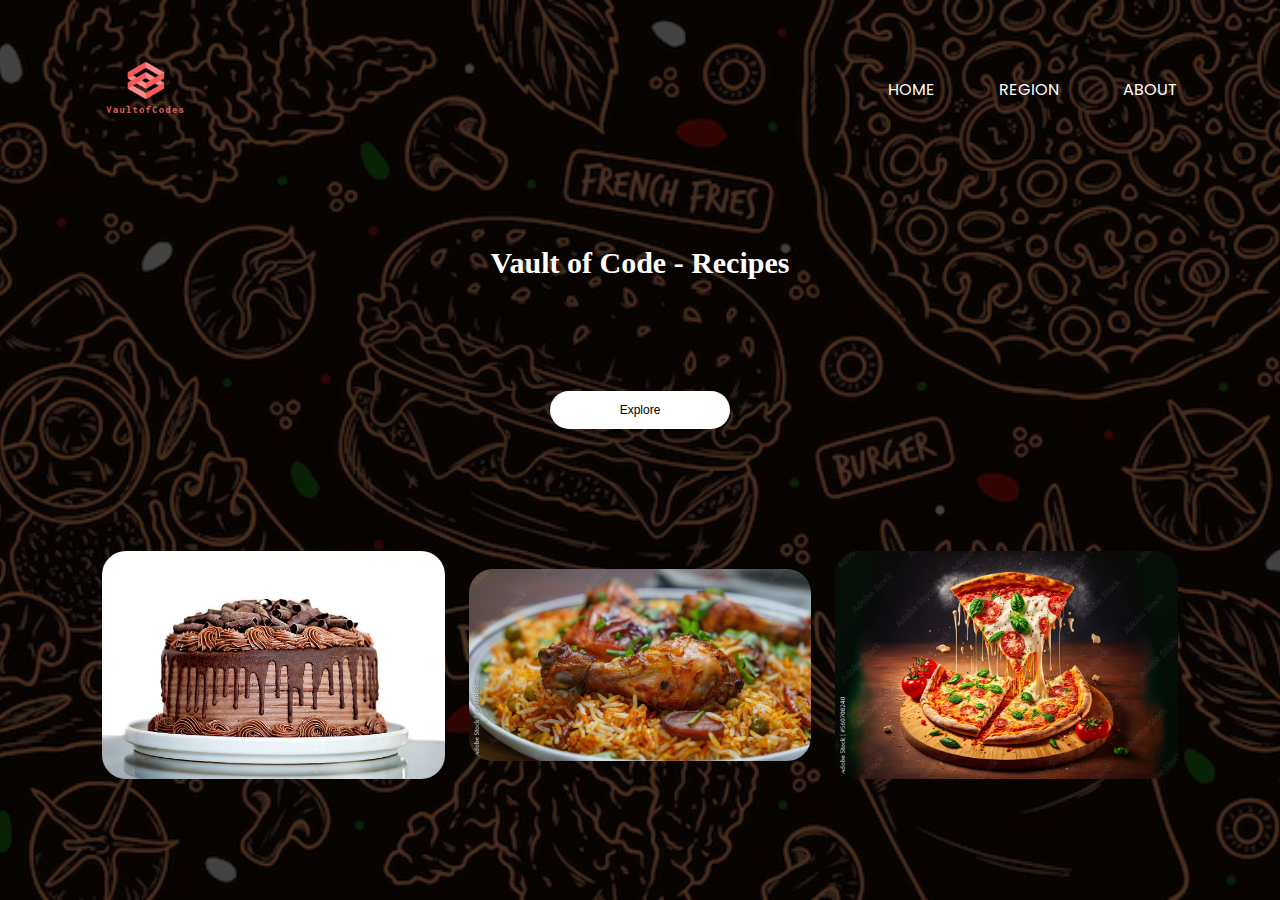
<file: index.html>
<!DOCTYPE html>
   <html lang="en">
   <head>
      <meta charset="UTF-8">
      <meta name="viewport" content="width=device-width, initial-scale=1.0">

      <!--=============== CSS ===============-->
      <link rel="stylesheet" href="styles.css">

      <title>Recipe</title>
   </head>
   
   <body>
      
      <div class="container">
         
         <div class="navbar">
            <p><img src="images/VOC LOGO_1705128050867.png" style= "width: 85px;" class="fr-fic fr-dib fr-fil"></p>
            <nav>
               <ul>
                  <li><a href="">HOME</a></li>
                  <li><a href="">REGION</a></li>
                  <li><a href="">ABOUT</a></li>
               </ul>
            </nav>
         </div>
         
         <p style="text-align: center;"><span style="font-size: 30px; font-family: Georgia, serif;"><strong><span style="color: rgb(255, 255, 255);">Vault of Code - Recipes</span></strong></span></p>
         <p style="text-align: center;">
            <button type="button" style="text-align: center;">Explore</button>
         </p>

         <div class="card__container">
            <article class="card__article">
               <img src="images/Chocolate cake.jpg" alt="image" class="card__img">

               <div class="card__data">
                  <span class="card__description">Vault of code, India</span>
                  <h2 class="card__title">Chocolate Cake</h2>
                  <a href="Chocolate_cake/chocolate_cake.html" class="card__button">Read More</a>
               </div>
            </article>

            <article class="card__article">
               <img src="images/Chicken Biryani.jpg" alt="image" class="card__img">

               <div class="card__data">
                  <span class="card__description">Vault of code, India</span>
                  <h2 class="card__title">Chicken Biryani</h2>
                  <a href="Chicken_biryani/ChickenBiryani.html" class="card__button">Read More</a>
               </div>
            </article>

            <article class="card__article">
               <img src="images/pizza.png" alt="image" class="card__img">

               <div class="card__data">
                  <span class="card__description">Vault of code, India</span>
                  <h2 class="card__title">Special pizza</h2>
                  <a href="Special_pizza/special_pizza.html" class="card__button">Read More</a>
               </div>
            </article>
         </div>
      </div>
   </body>
</html>
</file>
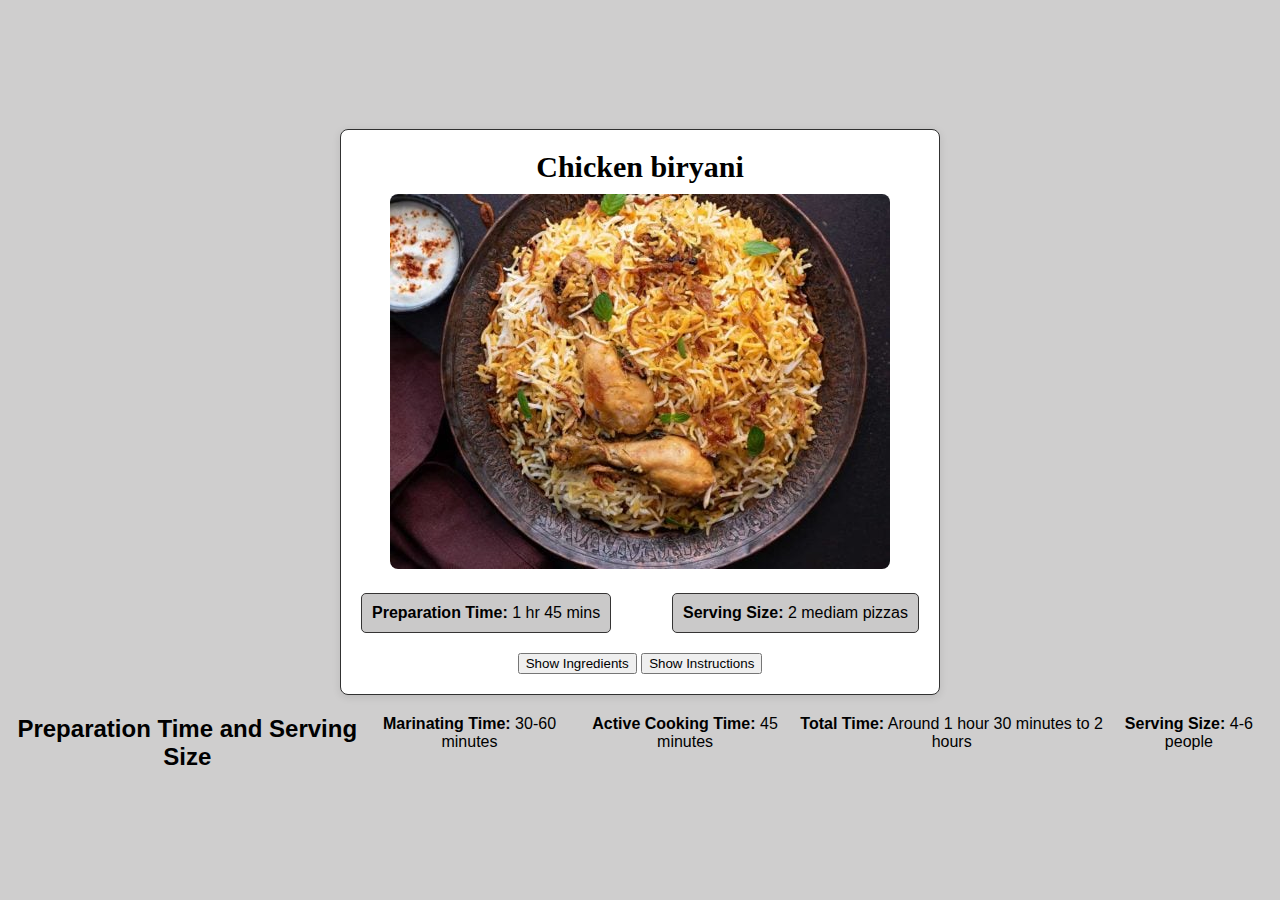
<file: Chicken_biryani/ChickenBiryani.html>
<!DOCTYPE html>
<html lang="en">
<head>
    <meta charset="UTF-8">
    <meta name="viewport" content="width=device-width, initial-scale=1.0">
    <title>Recipe Card - Chicken Biryani </title>
    <link rel="stylesheet" href="chickenbiryani.css">
</head>
<body>
    <div class="recipe-card">
         <div class="header">
            <h1 style="text-align: center;"><span style="font-size: 30px; font-family: Georgia, serif;">Chicken biryani</span></h1>
            <img style="text-align: center;" src="chicken_biryani.jpg" alt="Chicken Biryani">
        </div>
            
        <div class="details">
            <div><strong>Preparation Time:</strong> 1 hr 45 mins</div>
            <div><strong>Serving Size:</strong> 2 mediam pizzas</div>
        </div>

        <button id="toggle-ingredients">Show Ingredients</button>
        <div id="ingredients" class="ingredients hidden">
            <h2>Ingredients List</h2>

            <h3>For Marinating the Chicken:</h3>
            <ul>
                <li>500g bone-in chicken pieces</li>
                <li>½ cup (120g) plain yogurt</li>
                <li>1 tablespoon ginger-garlic paste</li>
                <li>1 teaspoon red chili powder</li>
                <li>½ teaspoon turmeric powder</li>
                <li>1 teaspoon garam masala</li>
                <li>1 tablespoon lemon juice</li>
                <li>Salt to taste</li>
            </ul>

            <h3>For the Rice:</h3>
            <ul>
                <li>2 cups (400g) basmati rice</li>
                <li>4 cups (960ml) water</li>
                <li>2-3 cloves</li>
                <li>2-3 green cardamom pods</li>
                <li>1 cinnamon stick</li>
                <li>1 bay leaf</li>
                <li>1 teaspoon salt</li>
                <li>1 tablespoon oil or ghee</li>
            </ul>

            <h3>For the Biryani:</h3>
            <ul>
                <li>2 large onions, thinly sliced</li>
                <li>2 tomatoes, chopped</li>
                <li>½ cup (120ml) milk</li>
                <li>A pinch of saffron (optional)</li>
                <li>2-3 green chilies, slit</li>
                <li>1 cup fresh cilantro, chopped</li>
                <li>½ cup fresh mint leaves, chopped</li>
                <li>3-4 tablespoons cooking oil or ghee</li>
                <li>Fried onions (for garnish)</li>
            </ul>

            <h3>For Spice Mix:</h3>
            <ul>
                <li>1 teaspoon cumin seeds</li>
                <li>2-3 cloves</li>
                <li>2-3 cardamom pods</li>
                <li>1-inch cinnamon stick</li>
                <li>2 bay leaves</li>
                <li>½ teaspoon black peppercorns</li>
            </ul>
        </div>

        <button id="toggle-instructions">Show Instructions</button>
        <div id="instructions" class="instructions hidden">
            <h2>Step-by-Step Instructions</h2>
            <ol>
                <li><strong>Marinate the Chicken:</strong> In a large bowl, combine yogurt, ginger-garlic paste, red chili powder, turmeric powder, garam masala, lemon juice, and salt. Add chicken pieces and coat well. Let marinate for 30 minutes to 1 hour.</li>
                <li><strong>Prepare the Rice:</strong> Wash and soak the rice for 20-30 minutes. Boil 4 cups of water with cloves, cardamom, cinnamon stick, bay leaf, and salt. Add soaked rice and cook until 70-80% done. Drain and set aside.</li>
                <li><strong>Fry the Onions:</strong> Heat 2-3 tablespoons oil or ghee in a deep pan. Fry sliced onions until golden brown and crisp. Remove and set aside.</li>
                <li><strong>Cook the Chicken:</strong> In the same pan, add the spice mix and sauté for a minute. Add tomatoes and green chilies, and cook until tomatoes soften. Add marinated chicken and cook until browned and cooked through. Add half of the cilantro and mint.</li>
                <li><strong>Layering the Biryani:</strong> In a large pot, layer half of the cooked rice. Add the chicken mixture on top, followed by the remaining rice. Drizzle saffron milk (if using) and sprinkle remaining cilantro, mint, and fried onions.</li>
                <li><strong>Dum Cooking (Steam Cooking):</strong> Cover the pot with a tight-fitting lid, sealing the edges with dough or aluminum foil. Cook on low heat for 20-25 minutes. Alternatively, place the pot in a preheated oven at 350°F (175°C).</li>
                <li><strong>Serving:</strong> Fluff the biryani before serving and garnish with fried onions and herbs. Serve hot with raita or salad.</li>
            </ol>
        </div>
    </div>
    
        <div class="details">
            <h2>Preparation Time and Serving Size</h2>
            <span><strong>Marinating Time:</strong> 30-60 minutes</span>
            <span><strong>Active Cooking Time:</strong> 45 minutes</span>
            <span><strong>Total Time:</strong> Around 1 hour 30 minutes to 2 hours</span>
            <span><strong>Serving Size:</strong> 4-6 people</span>
        </div>

    <script src="chickenbiryani.js"></script>
</body>
</html>
</file>
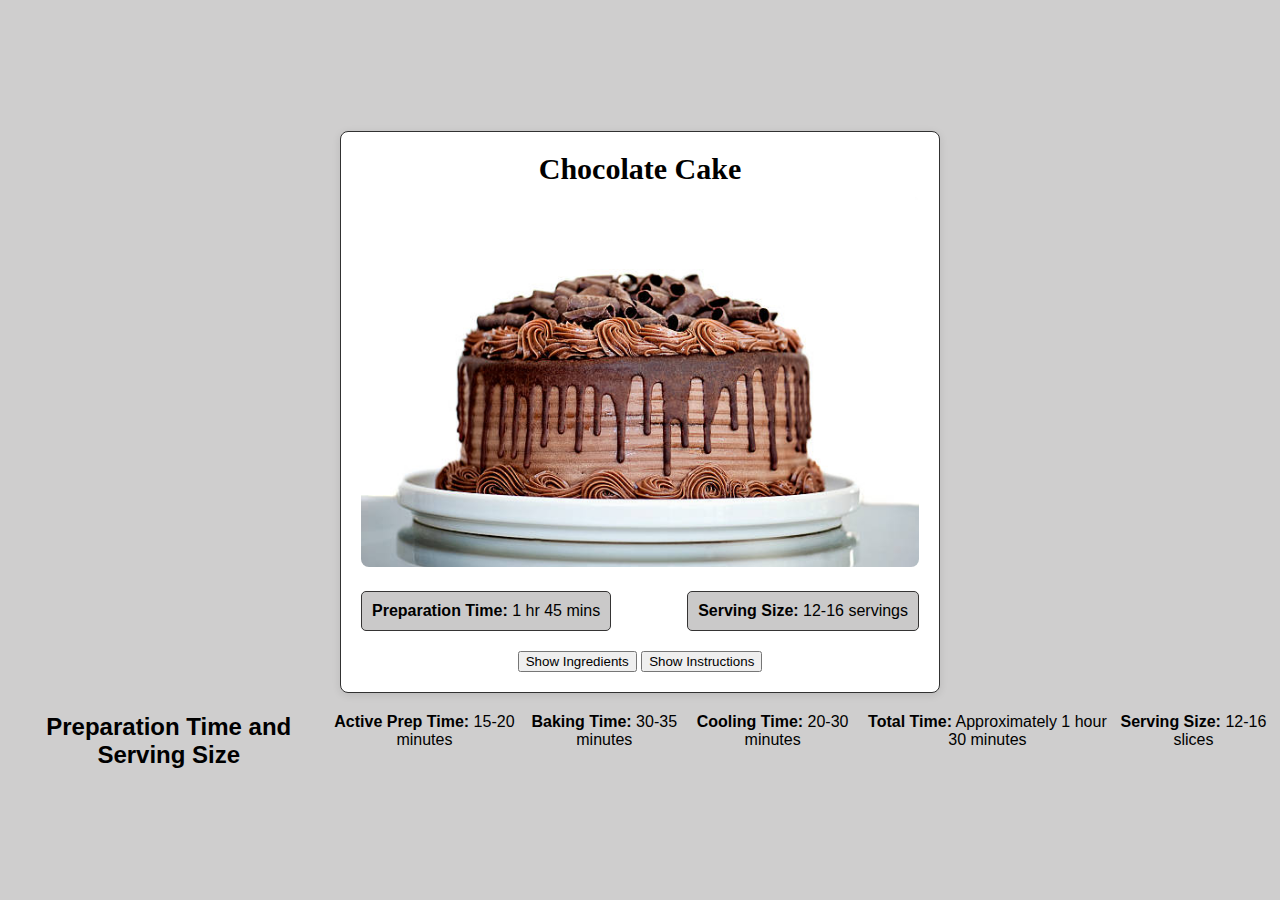
<file: chocolatecake/chocolate_cake.html>
<!DOCTYPE html>
<html lang="en">
<head>
    <meta charset="UTF-8">
    <meta name="viewport" content="width=device-width, initial-scale=1.0">
    <title>Recipe Card - Chocolate Cake</title>
    <link rel="stylesheet" href="chocolate_cake_style.css">
</head>
<body>
    <div class="recipe-card">
         <div class="header">
            <h1 style="text-align: center;"><span style="font-size: 30px; font-family: Georgia, serif;">Chocolate Cake</span></h1>
            <img style="text-align: center;" src="chocolate cake.jpg" alt="Chocolate Cake">
        </div>
            
        <div class="details">
            <div><strong>Preparation Time:</strong> 1 hr 45 mins</div>
            <div><strong>Serving Size:</strong> 12-16 servings</div>
        </div>

        <button id="toggle-ingredients">Show Ingredients</button>
        <div id="ingredients" class="ingredients hidden">
            <h2>Ingredients</h2>
            <ul>
                <li>1 and ¾ cups (220g) all-purpose flour</li>
                <li>¾ cup (65g) unsweetened cocoa powder</li>
                <li>1 and ½ teaspoons baking powder</li>
                <li>1 and ½ teaspoons baking soda</li>
                <li>1 teaspoon salt</li>
                <li>2 cups (400g) granulated sugar</li>
                <li>2 large eggs</li>
                <li>1 cup (240ml) whole milk</li>
                <li>½ cup (120ml) vegetable oil</li>
                <li>2 teaspoons vanilla extract</li>
                <li>1 cup (240ml) boiling water (or hot coffee for extra richness)</li>
                <li>½ cup (120ml) sour cream or yogurt (optional, for moistness)</li>
                <li>Frosting (optional): Chocolate buttercream, whipped cream, or ganache</li>
            </ul>
        </div>

        <button id="toggle-instructions">Show Instructions</button>
        <div id="instructions" class="instructions hidden">
            <h2>Instructions</h2>
            <ol>
            <li>Preheat the oven to 350°F (175°C). Grease and flour two 9-inch round cake pans or line them with parchment paper.</li>
            <li>In a large bowl, sift together the flour, cocoa powder, baking powder, baking soda, and salt.</li>
            <li>In another bowl, whisk together the sugar, eggs, milk, oil, and vanilla extract until smooth.</li>
            <li>Slowly add the dry ingredients to the wet mixture, stirring until just combined. Be careful not to overmix.</li>
            <li>Stir in the boiling water or hot coffee to the batter. The batter will be thin, but that’s okay! It makes the cake moist.</li>
            <li>If using, fold in the sour cream or yogurt to add extra moisture.</li>
            <li>Divide the batter evenly between the prepared pans. Bake for 30-35 minutes or until a toothpick inserted in the center comes out clean.</li>
            <li>Allow the cakes to cool in the pans for about 10 minutes, then transfer them to a wire rack to cool completely.</li>
            <li>Once the cakes are completely cool, frost with your choice of chocolate buttercream, ganache, or any preferred frosting.</li>
            </ol>
            <button id="start-cooking">Start Cooking</button>
            <button id="next-step" class="hidden">Next Step</button> 
        </div>
    </div>
    
         <div class="details">
             <h2>Preparation Time and Serving Size</h2>
             <span><strong>Active Prep Time:</strong> 15-20 minutes</span>
             <span><strong>Baking Time:</strong> 30-35 minutes</span>
             <span><strong>Cooling Time:</strong> 20-30 minutes</span>
             <span><strong>Total Time:</strong> Approximately 1 hour 30 minutes</span>
             <span><strong>Serving Size:</strong> 12-16 slices</span>
        </div>

    <script src="chocolate_script.js"></script>

</body>
</html>
</file>
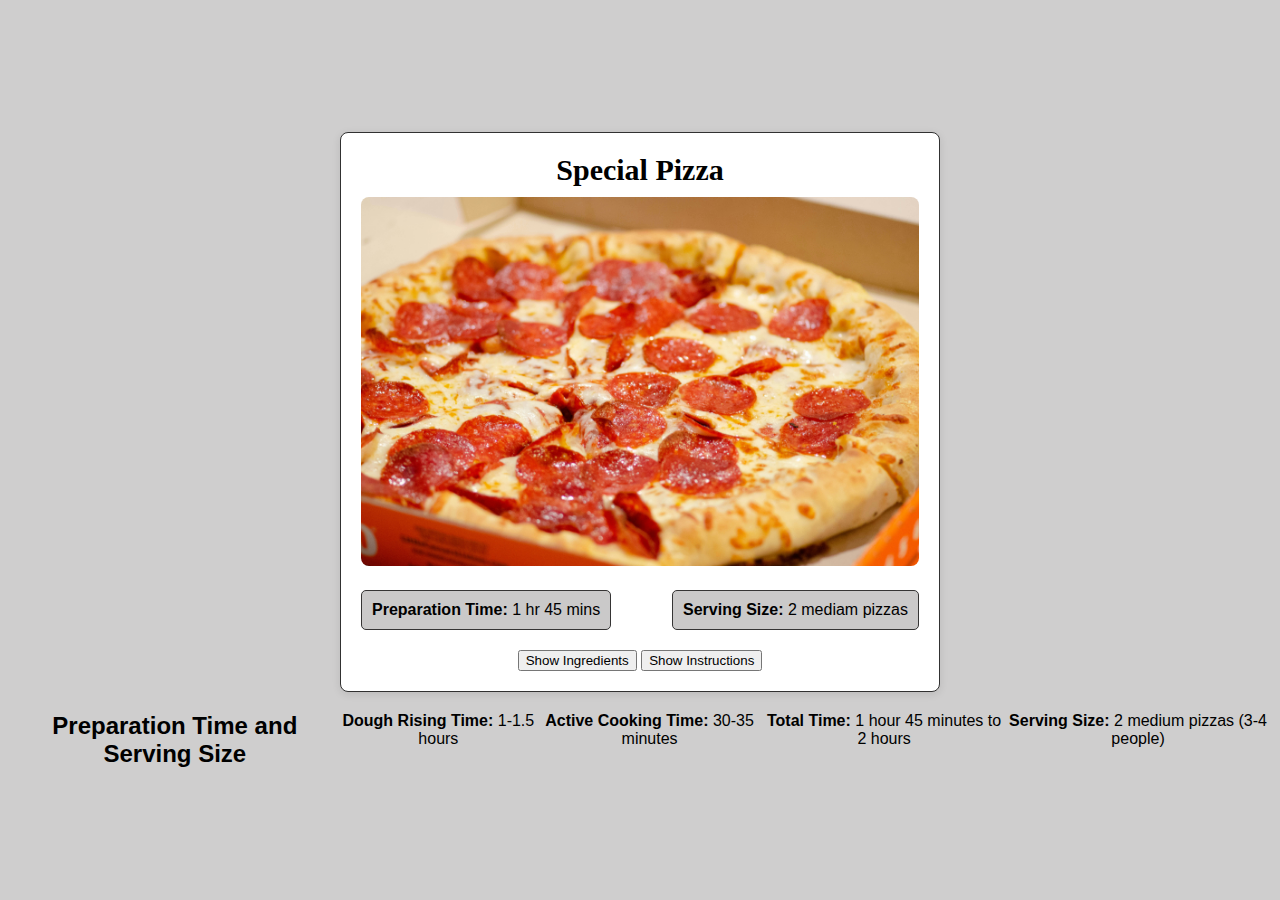
<file: Special_pizza/special_pizza.html>
<!DOCTYPE html>
<html lang="en">
<head>
    <meta charset="UTF-8">
    <meta name="viewport" content="width=device-width, initial-scale=1.0">
    <title>Recipe Card - Special Pizza </title>
    <link rel="stylesheet" href="special_pizza.css">
</head>
<body>
    <div class="recipe-card">
         <div class="header">
            <h1 style="text-align: center;"><span style="font-size: 30px; font-family: Georgia, serif;">Special Pizza</span></h1>
            <img style="text-align: center;" src="specialpizza.jpg" alt="Special_pizza">
        </div>
            
        <div class="details">
            <div><strong>Preparation Time:</strong> 1 hr 45 mins</div>
            <div><strong>Serving Size:</strong> 2 mediam pizzas</div>
        </div>

        <button id="toggle-ingredients">Show Ingredients</button>
        <div id="ingredients" class="ingredients hidden">
            <h2>Ingredients List</h2>

            <h3>For the Dough:</h3>
            <ul>
                <li>3 cups (375g) all-purpose flour</li>
                <li>1 tablespoon sugar</li>
                <li>1 tablespoon olive oil</li>
                <li>1 teaspoon salt</li>
                <li>2 ¼ teaspoons active dry yeast</li>
                <li>1 cup (240ml) warm water (110°F/45°C)</li>
            </ul>

            <h3>For the Pizza Sauce:</h3>
            <ul>
                <li>1 cup (240g) tomato sauce or crushed tomatoes</li>
                <li>1 tablespoon olive oil</li>
                <li>2 garlic cloves, minced</li>
                <li>1 teaspoon dried oregano</li>
                <li>1 teaspoon dried basil</li>
                <li>Salt and pepper to taste</li>
            </ul>

            <h3>For the Toppings:</h3>
            <ul>
                <li>2 cups (200g) mozzarella cheese, shredded</li>
                <li>1 cup (150g) pepperoni slices</li>
                <li>½ cup (75g) black olives, sliced</li>
                <li>1 small green bell pepper, sliced</li>
                <li>½ cup (75g) mushrooms, sliced</li>
                <li>1 small red onion, thinly sliced</li>
                <li>Fresh basil leaves (optional)</li>
            </ul>
        </div>

        <button id="toggle-instructions">Show Instructions</button>
        <div id="instructions" class="instructions hidden">
            <h2>Step-by-Step Instructions</h2>
            <ol>
            <li><strong>Prepare the Pizza Dough:</strong> In a small bowl, combine warm water, sugar, and yeast. Let it sit for 5-10 minutes until frothy. In a large mixing bowl, combine flour and salt. Add the yeast mixture and olive oil. Stir until a dough forms. Knead on a floured surface for 8-10 minutes. Let it rise for 1-1.5 hours.</li>
            <li><strong>Prepare the Pizza Sauce:</strong> In a small saucepan, heat olive oil. Sauté garlic, then add tomato sauce, oregano, basil, salt, and pepper. Simmer for 10-15 minutes and set aside.</li>
            <li><strong>Preheat the Oven:</strong> Preheat the oven to 475°F (245°C) with a pizza stone or baking sheet inside.</li>
            <li><strong>Assemble the Pizza:</strong> Roll out the dough, spread sauce, add cheese, and layer the toppings.</li>
            <li><strong>Bake the Pizza:</strong> Bake the pizza for 10-12 minutes until the crust is golden and the cheese is melted and bubbly.</li>
            <li><strong>Serving:</strong> Slice and serve hot, garnished with fresh basil if desired.</li>
            <button id="start-cooking">Start Cooking</button>
            <button id="next-step" class="hidden">Next Step</button>
            </ol>
        </div>
    </div>
    
    <div class="details">
        <h2>Preparation Time and Serving Size</h2>
        <span><strong>Dough Rising Time:</strong> 1-1.5 hours</span>
        <span><strong>Active Cooking Time:</strong> 30-35 minutes</span>
        <span><strong>Total Time:</strong> 1 hour 45 minutes to 2 hours</span>
        <span><strong>Serving Size:</strong> 2 medium pizzas (3-4 people)</span>
    </div>

    <script src="special_pizza.js"></script>

</body>
</html>
</file>
<file: styles.css>
/*=============== GOOGLE FONTS ===============*/
@import url("https://fonts.googleapis.com/css2?family=Poppins:wght@400;500&display=swap");

/*=============== VARIABLES CSS ===============*/
:root {
  /*========== Colors ==========*/
  /*Color mode HSL(hue, saturation, lightness)*/
  --first-color:hsl(82, 60%, 28%); 
  --title-color: hsl(0, 0%, 15%);
  --text-color: hsl(0, 1%, 34%);
  --body-color: hsl(0, 5%, 57%);
  --container-color: hsl(0, 13%, 95%);

  /*========== Font and typography ==========*/
  /*.5rem = 8px | 1rem = 16px ...*/
  --body-font: "Poppins", sans-serif;
  --h2-font-size: 1.25rem;
  --small-font-size: .813rem;
}

/*========== Responsive typography ==========*/
@media screen and (min-width: 1120px) {
  :root {
    --h2-font-size: 1.5rem;
    --small-font-size: .875rem;
  }
}

/*=============== BASE ===============*/
* {
  box-sizing: border-box;
  padding: 0;
  margin: 0;
}

body {
  font-family: var(--body-font);
  background-color: var(--body-color);
  color: var(--text-color);
}

img {
  display: block;
  max-width: 100%;
  height: auto;
}

/*=============== CARD ===============*/
.container {
  width: 100%;
  height: 100vh;
  background-image: linear-gradient(rgba(0,0,0,0.7),rgba(0,0,0,0.7)),url(images/background.png);
  background-position: center;
  background-size: cover;
  display: grid;
  margin-inline: 0rem;
  padding-block: 5rem;
  padding-left: 8%;
  padding-right: 8%
}

.navbar{
  height: 12%;
  display: flex;
  align-items: center;
}

.logo{
  width: 100px;
  cursor: pointer;
  margin-left: 40px;
}

nav{
  flex: 1;
  text-align: right;
}

nav ul li{
  list-style: none;
  display: inline-block;
  margin-left: 60px;
}

nav ul li a{
  text-decoration: none;
  color: #fff;
  font-size: 13;
}

button{
  width: 180px;
  color: #000;
  font-size: 12px;
  padding: 12px 0;
  background: #fff;
  border: 0;
  border-radius: 20px;
  outline: none;
  margin-top: 30px;
}

.card__container {
  display: grid;
  row-gap: 2.5rem;
  place-items: center;
}

.card__article {
  position: relative;
  overflow: hidden;
}

.card__img {
  width: 328px;
  border-radius: 1.5rem;
}

.card__data {
  width: 280px;
  background-color: var(--container-color);
  padding: 1.5rem 2rem;
  box-shadow: 0 8px 24px hsla(0, 0%, 0%, .15);
  border-radius: 1rem;
  position: absolute;
  bottom: -9rem;
  left: 0;
  right: 0;
  margin-inline: auto;
  opacity: 0;
  transition: opacity 1s 1s;
}

.card__description {
  display: block;
  font-size: var(--small-font-size);
  margin-bottom: .25rem;
}

.card__title {
  font-size: var(--h2-font-size);
  font-weight: 500;
  color: var(--title-color);
  margin-bottom: .75rem;
}

.card__button {
  text-decoration: none;
  font-size: var(--small-font-size);
  font-weight: 500;
  color: var(--first-color);
}

.card__button:hover {
  text-decoration: underline;
}

/* Naming animations in hover */
.card__article:hover .card__data {
  animation: show-data 1s forwards;
  opacity: 1;
  transition: opacity .3s;
}

.card__article:hover {
  animation: remove-overflow 2s forwards;
}

.card__article:not(:hover) {
  animation: show-overflow 2s forwards;
}

.card__article:not(:hover) .card__data {
  animation: remove-data 1s forwards;
}

/* Card animation */
@keyframes show-data {
  50% {
    transform: translateY(-10rem);
  }
  100% {
    transform: translateY(-7rem);
  }
}

@keyframes remove-overflow {
  to {
    overflow: initial;
  }
}

@keyframes remove-data {
  0% {
    transform: translateY(-7rem);
  }
  50% {
    transform: translateY(-10rem);
  }
  100% {
    transform: translateY(.5rem);
  }
}

@keyframes show-overflow {
  0% {
    overflow: initial;
    pointer-events: none;
  }
  50% {
    overflow: hidden;
  }
}

/*=============== BREAKPOINTS ===============*/
/* For small devices */
@media screen and (max-width: 340px) {
  .container {
    margin-inline: 1rem;
  }

  .card__data {
    width: 250px;
    padding: 1rem;
  }
}

/* For medium devices */
@media screen and (min-width: 768px) {
  .card__container {
    grid-template-columns: repeat(2, 1fr);
    column-gap: 1.5rem;
  }
}

/* For large devices */
@media screen and (min-width: 1120px) {
  .container {
    height: 100vh;
  }

  .card__container {
    grid-template-columns: repeat(3, 1fr);
  }
  .card__img {
    width: 348px;
  }
  .card__data {
    width: 316px;
    padding-inline: 2.5rem;
  }
}
</file>
<file: Chicken_biryani/chickenbiryani.css>
* {
    box-sizing: border-box;
    margin: 0;
    padding: 20;
}

body {
    font-family: Arial, sans-serif;
    background-color: #cfcece;
    display: flex;
    align-items: center;
    justify-content: center;
    flex-direction: column;
    text-align: center;
    height: 100vh;
    padding: 10px;
}

.recipe-card {
    background-color: #ffffff;
    border: 1px solid #313131;
    border-radius: 8px;
    max-width: 600px;
    width: 100%;
    padding: 20px;
    margin: 20px;
    box-shadow: 0 2px 8px rgba(0, 0, 0, 0.1);
}

.header {
    text-align: center;
    margin-bottom: 20px;
}

.header h1 {
    font-size: 28px;
    margin-bottom: 10px;
}

.header img {
    max-width: 100%;
    height: auto;
    border-radius: 8px;
}

.details {
    display: flex;
    justify-content: space-between;
    margin-bottom: 20px;
    font-size: 16px;
}

.details div {
    background-color: #cac9c9;
    padding: 10px;
    border-radius: 5px;
    border: 1px solid #353434;
}

.ingredients button {
    color:#333;
}

.ingredients, .instructions {
    margin-bottom: 20px;
    text-align: left;
}

.ingredients h2, .instructions h2 {
    font-size: 22px;
    color: #333;
    margin-bottom: 10px;
}

.ingredients ul, .instructions ol {
    margin-left: 20px;
    line-height: 1.6;
}

.ingredients ul li, .instructions ol li {
    margin-bottom: 8px;
}

/* Hidden elements */
.hidden {
    display: none;
}

/* Highlighted steps */
.highlighted {
    background-color: #ffeb3b;
    padding: 5px;
    border-radius: 5px;
}
</file>
<file: chocolatecake/chocolate_cake_style.css>
* {
    box-sizing: border-box;
    margin: 0;
    padding: 20;
}

body {
    font-family: Arial, sans-serif;
    background-color: #cfcece;
    display: flex;
    align-items: center;
    justify-content: center;
    flex-direction: column;
    text-align: center;
    height: 100vh;
    padding: 10px;
}

.recipe-card {
    background-color: #ffffff;
    border: 1px solid #313131;
    border-radius: 8px;
    max-width: 600px;
    width: 100%;
    padding: 20px;
    margin: 20px;
    box-shadow: 0 2px 8px rgba(0, 0, 0, 0.1);
}

.header {
    text-align: center;
    margin-bottom: 20px;
}

.header h1 {
    font-size: 28px;
    margin-bottom: 10px;
}

.header img {
    max-width: 100%;
    height: auto;
    border-radius: 8px;
}

.details {
    display: flex;
    justify-content: space-between;
    margin-bottom: 20px;
    font-size: 16px;
}

.details div {
    background-color: #cac9c9;
    padding: 10px;
    border-radius: 5px;
    border: 1px solid #353434;
}

.ingredients button {
    color:#333;
}

.ingredients, .instructions {
    margin-bottom: 20px;
    text-align: left;
}

.ingredients h2, .instructions h2 {
    font-size: 22px;
    color: #333;
    margin-bottom: 10px;
}

.ingredients ul, .instructions ol {
    margin-left: 20px;
    line-height: 1.6;
}

.ingredients ul li, .instructions ol li {
    margin-bottom: 8px;
}

/* Hidden elements */
.hidden {
    display: none;
}

/* Highlighted steps */
.highlighted {
    background-color: #ffeb3b;
    padding: 5px;
    border-radius: 5px;
}
</file>
<file: Special_pizza/special_pizza.css>
* {
    box-sizing: border-box;
    margin: 0;
    padding: 20;
}

body {
    font-family: Arial, sans-serif;
    background-color: #cfcece;
    display: flex;
    align-items: center;
    justify-content: center;
    flex-direction: column;
    text-align: center;
    height: 100vh;
    padding: 10px;
}

.recipe-card {
    background-color: #ffffff;
    border: 1px solid #313131;
    border-radius: 8px;
    max-width: 600px;
    width: 100%;
    padding: 20px;
    margin: 20px;
    box-shadow: 0 2px 8px rgba(0, 0, 0, 0.1);
}

.header {
    text-align: center;
    margin-bottom: 20px;
}

.header h1 {
    font-size: 28px;
    margin-bottom: 10px;
}

.header img {
    max-width: 100%;
    height: auto;
    border-radius: 8px;
}

.details {
    display: flex;
    justify-content: space-between;
    margin-bottom: 20px;
    font-size: 16px;
}

.details div {
    background-color: #cac9c9;
    padding: 10px;
    border-radius: 5px;
    border: 1px solid #353434;
}

.ingredients button {
    color:#333;
}

.ingredients, .instructions {
    margin-bottom: 20px;
    text-align: left;
}

.ingredients h2, .instructions h2 {
    font-size: 22px;
    color: #333;
    margin-bottom: 10px;
}

.ingredients ul, .instructions ol {
    margin-left: 20px;
    line-height: 1.6;
}

.ingredients ul li, .instructions ol li {
    margin-bottom: 8px;
}

/* Hidden elements */
.hidden {
    display: none;
}

/* Highlighted steps */
.highlighted {
    background-color: #ffeb3b;
    padding: 5px;
    border-radius: 5px;
}
</file>
